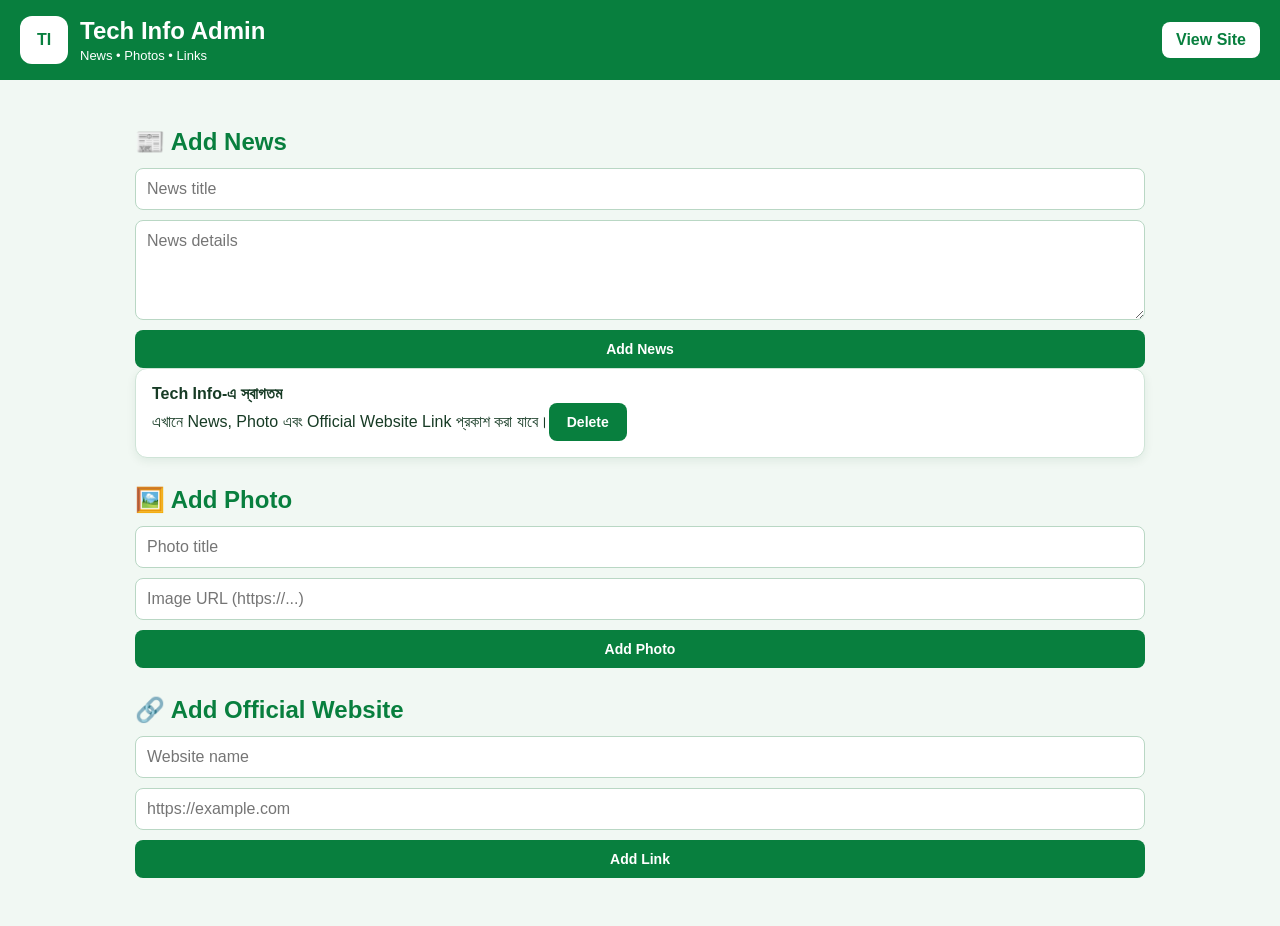
<file: admin.html>
<!doctype html><html lang="bn"><head><meta charset="UTF-8"><meta name="viewport" content="width=device-width,initial-scale=1">
<title>Tech Info Admin</title><link rel="stylesheet" href="style.css"></head><body>
<header><div class="brand"><div class="logo">TI</div><div><h1>Tech Info Admin</h1><p>News • Photos • Links</p></div></div><a class="admin" href="index.html">View Site</a></header>
<main>
<section class="box"><h2>📰 Add News</h2><form id="newsForm"><input id="newsTitle" placeholder="News title" required><textarea id="newsText" placeholder="News details" required></textarea><button>Add News</button></form><div id="newsList"></div></section>
<section class="box"><h2>🖼️ Add Photo</h2><form id="photoForm"><input id="photoTitle" placeholder="Photo title" required><input id="photoUrl" placeholder="Image URL (https://...)" required><button>Add Photo</button></form><div id="photoList"></div></section>
<section class="box"><h2>🔗 Add Official Website</h2><form id="linkForm"><input id="linkName" placeholder="Website name" required><input id="linkUrl" placeholder="https://example.com" required><button>Add Link</button></form><div id="linkList"></div></section>
</main><script src="admin.js"></script></body></html>
</file>
<file: style.css>
* {
  box-sizing: border-box;
}

body {
  margin: 0;
  font-family: Arial, "Noto Sans Bengali", sans-serif;
  background: #f1f8f3;
  color: #173b25;
}

/* =========================
   HEADER
========================= */

header {
  background: #087f3e;
  color: #fff;
  padding: 16px 20px;
  display: flex;
  justify-content: space-between;
  align-items: center;
}

.brand {
  display: flex;
  align-items: center;
  gap: 12px;
}

.logo {
  width: 48px;
  height: 48px;
  border-radius: 12px;
  background: #ffffff;
  color: #087f3e;
  display: flex;
  align-items: center;
  justify-content: center;
  font-weight: 700;
  overflow: hidden;
}

.logo img {
  width: 100%;
  height: 100%;
  object-fit: cover;
  display: block;
}

header h1 {
  margin: 0;
  font-size: 24px;
}

header p {
  margin: 3px 0 0;
  font-size: 13px;
}

/* Admin button */

.admin {
  background: #ffffff;
  color: #087f3e;
  padding: 9px 14px;
  border-radius: 8px;
  font-weight: 700;
  text-decoration: none;
}

/* =========================
   NAVIGATION
========================= */

nav {
  background: #ffffff;
  display: flex;
  gap: 20px;
  padding: 12px 20px;
  border-bottom: 2px solid #d8eadf;
}

nav a {
  color: #087f3e;
  text-decoration: none;
  font-weight: 700;
  white-space: nowrap;
}

nav a:hover {
  color: #045c2c;
}

/* =========================
   MAIN
========================= */

main {
  max-width: 1050px;
  margin: 0 auto;
  padding: 20px;
}

/* =========================
   HERO
========================= */

.hero {
  background: #087f3e;
  color: #ffffff;
  margin: 0 0 24px;
  padding: 24px;
  border-radius: 15px;
  box-shadow: 0 5px 18px rgba(0, 80, 35, 0.18);
}

.hero h2 {
  margin: 0 0 8px;
  font-size: 30px;
}

.hero p {
  margin: 0;
  line-height: 1.6;
}

/* =========================
   SECTIONS
========================= */

section {
  margin: 28px 0;
}

section h2 {
  color: #087f3e;
  margin: 0 0 12px;
}

/* =========================
   GRID
========================= */

.grid {
  display: grid;
  grid-template-columns: repeat(
    auto-fit,
    minmax(240px, 1fr)
  );
  gap: 16px;
}

/* =========================
   CARDS
========================= */

.card,
.item {
  background: #ffffff;
  border: 1px solid #cfe4d7;
  border-radius: 12px;
  padding: 16px;
  box-shadow: 0 3px 10px rgba(0, 80, 35, 0.08);
  transition: transform 0.2s ease,
              box-shadow 0.2s ease;
}

.card:hover,
.item:hover {
  transform: translateY(-3px);
  box-shadow: 0 7px 18px rgba(0, 80, 35, 0.14);
}

.card h3,
.item h3 {
  color: #087f3e;
  margin-top: 0;
}

.card p,
.item p {
  color: #355744;
  line-height: 1.6;
}

/* =========================
   LINKS
========================= */

.link {
  color: #087f3e;
  font-weight: 700;
  text-decoration: none;
}

.link:hover {
  text-decoration: underline;
}

/* =========================
   BUTTONS
========================= */

button {
  border: 0;
  background: #087f3e;
  color: #ffffff;
  padding: 11px 18px;
  border-radius: 8px;
  font-weight: 700;
  cursor: pointer;
  font-size: 14px;
}

button:hover {
  background: #045c2c;
}

/* =========================
   FORMS
========================= */

form {
  display: grid;
  gap: 10px;
}

input,
textarea {
  width: 100%;
  padding: 11px;
  border: 1px solid #b9d7c4;
  border-radius: 8px;
  font: inherit;
  background: #ffffff;
}

textarea {
  min-height: 100px;
  resize: vertical;
}

input:focus,
textarea:focus {
  outline: 2px solid #48a868;
  border-color: #087f3e;
}

/* =========================
   FOOTER
========================= */

footer {
  text-align: center;
  padding: 25px;
  background: #087f3e;
  color: #ffffff;
  margin-top: 30px;
}

/* =========================
   MOBILE
========================= */

@media (max-width: 600px) {

  header {
    padding: 12px;
  }

  header h1 {
    font-size: 20px;
  }

  header p {
    font-size: 12px;
  }

  .logo {
    width: 44px;
    height: 44px;
  }

  .admin {
    padding: 8px 10px;
    font-size: 13px;
  }

  main {
    padding: 14px;
  }

  nav {
    gap: 12px;
    padding: 10px 14px;
    overflow-x: auto;
  }

  .hero {
    padding: 18px;
  }

  .hero h2 {
    font-size: 25px;
  }

  .grid {
    grid-template-columns: 1fr;
  }

  .card,
  .item {
    padding: 14px;
  }
}
</file>
